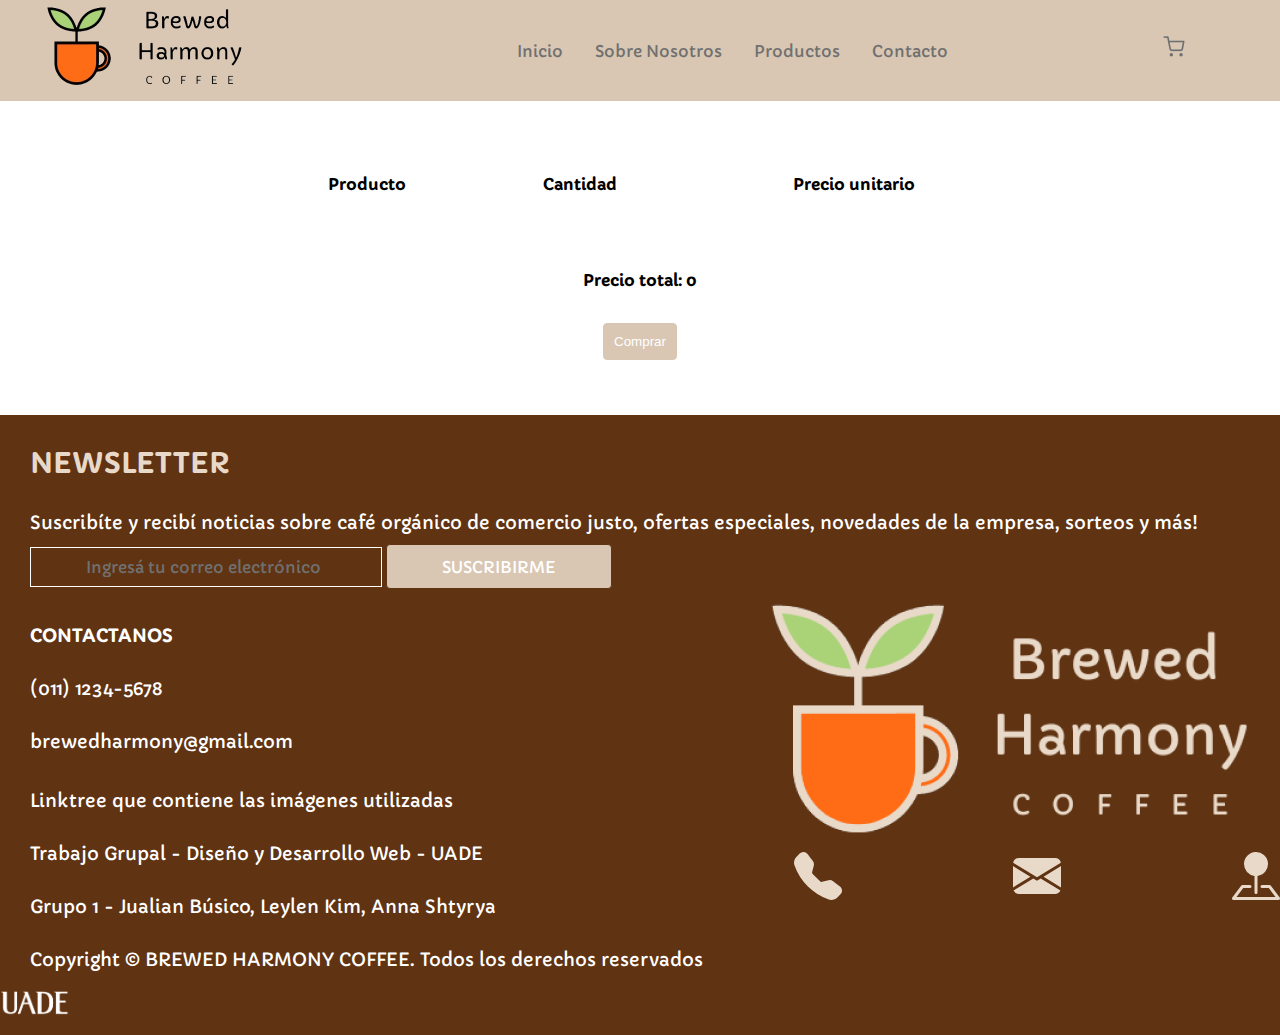
<file: html/carrito.html>
<!DOCTYPE html>
<html lang="en">

<head>
    <meta charset="UTF-8">
    <meta name="viewport" content="width=device-width, initial-scale=1.0">
    <title>Carrito - Brewed Harmony Coffee</title>
    <script src="https://cdn.jsdelivr.net/npm/@popperjs/core@2.11.8/dist/umd/popper.min.js"
        integrity="sha384-I7E8VVD/ismYTF4hNIPjVp/Zjvgyol6VFvRkX/vR+Vc4jQkC+hVqc2pM8ODewa9r"
        crossorigin="anonymous"></script>
    <script src="https://cdn.jsdelivr.net/npm/bootstrap@5.3.2/dist/js/bootstrap.min.js"
        integrity="sha384-BBtl+eGJRgqQAUMxJ7pMwbEyER4l1g+O15P+16Ep7Q9Q+zqX6gSbd85u4mG4QzX+"
        crossorigin="anonymous"></script>
    <link rel="stylesheet" href="../css/style.css">
    <link rel="preconnect" href="https://fonts.googleapis.com">
    <link rel="preconnect" href="https://fonts.gstatic.com" crossorigin>
    <link href="https://fonts.googleapis.com/css2?family=Abril+Fatface&family=Alata&family=Capriola&display=swap"
        rel="stylesheet">
    <link rel="icon" href="https://jbusico.github.io/proyectogrupo1/img/logofavicon1.jpg">
</head>

<body onload="cargarProductos()">
    <header class="header">
        <a href="../index.html"><img src="../img/logoproyecto.png" alt="Logo del proyecto" id="logoProyecto"></a>

        <ul>
            <li><a href="../index.html"> Inicio </a></li>
            <li><a href="nosotros.html"> Sobre Nosotros </a></li>
            <li><a href="productos.html"> Productos </a></li>
            <li><a href="contacto.html"> Contacto </a></li>
        </ul>

        <a href="./carrito.html"><img src="../img/carrito.png" alt="Logo carrito" id="logoCarrito"></a>
    </header>

    <main>
        <div id="productos-carrito">
            <table id="tabla-productos">
                <tr>
                    <th>Producto</th>
                    <th>Cantidad</th>
                    <th>Precio unitario</th>
                </tr>
            </table>
            <table id="tabla-precio-total">
                <tr>
                    <th>Precio total:</th>
                    <th id="precio-total">0</th>
                </tr>
            </table>
            <button id="boton-comprar" onclick="gracias()" class="botonesProductos">Comprar</button>
        </div>
    </main>

    <footer>
        <div id="newsletter"></div>
        <h2 class="titulos"> NEWSLETTER </h2>

        <p class="textos"> Suscribíte y recibí noticias sobre café orgánico de comercio justo, ofertas especiales,
            novedades de la
            empresa, sorteos y más! </p>

        <input type="text" name="mail" id="mail" required placeholder="Ingresá tu correo electrónico"> <button
            class="botonInput">SUSCRIBIRME</button>
        </div>
        <div id="contactanos">
            <div id="contactanos-textos">
                <h4 class="textos"> CONTACTANOS </h4>
                <p class="textos"> (011) 1234-5678 </p>
                <p class="textos"> brewedharmony@gmail.com </p>
                <br><br>
                <li ><a href="https://linktr.ee/imagenesutilizadas?utm_source=linktree_profile_share&ltsid=057a7096-d328-442a-91a7-65672f6c275a" target="_blank" class="textos2"> Linktree que contiene las imágenes utilizadas </a></li>
                <p class="textos"> Trabajo Grupal - Diseño y Desarrollo Web - UADE </p>
                <p class="textos"> Grupo 1 - Jualian Búsico, Leylen Kim, Anna Shtyrya </p>
                <p class="textos"> Copyright © BREWED HARMONY COFFEE. Todos los derechos reservados </p> <br>
                <img src="../img/logouade.png" style="width: 10%;" alt="logo UADE"> <br>
            </div>
            <div id="logoFooter">
                <img src="../img/logoProyecto2.png" alt="Logo del proyecto">

                <div id="botonesRedes">
                    <svg xmlns="http://www.w3.org/2000/svg" width="16" height="16" fill="currentColor"
                        class="bi bi-telephone-fill" viewBox="0 0 16 16">
                        <path fill-rule="evenodd"
                            d="M1.885.511a1.745 1.745 0 0 1 2.61.163L6.29 2.98c.329.423.445.974.315 1.494l-.547 2.19a.678.678 0 0 0 .178.643l2.457 2.457a.678.678 0 0 0 .644.178l2.189-.547a1.745 1.745 0 0 1 1.494.315l2.306 1.794c.829.645.905 1.87.163 2.611l-1.034 1.034c-.74.74-1.846 1.065-2.877.702a18.634 18.634 0 0 1-7.01-4.42 18.634 18.634 0 0 1-4.42-7.009c-.362-1.03-.037-2.137.703-2.877L1.885.511z" />
                    </svg>


                    <svg xmlns="http://www.w3.org/2000/svg" width="16" height="16" fill="currentColor"
                        class="bi bi-envelope-fill" viewBox="0 0 16 16">
                        <path
                            d="M.05 3.555A2 2 0 0 1 2 2h12a2 2 0 0 1 1.95 1.555L8 8.414.05 3.555ZM0 4.697v7.104l5.803-3.558L0 4.697ZM6.761 8.83l-6.57 4.027A2 2 0 0 0 2 14h12a2 2 0 0 0 1.808-1.144l-6.57-4.027L8 9.586l-1.239-.757Zm3.436-.586L16 11.801V4.697l-5.803 3.546Z" />
                    </svg>

                    <svg xmlns="http://www.w3.org/2000/svg" width="16" height="16" fill="currentColor"
                        class="bi bi-pin-map-fill" viewBox="0 0 16 16">
                        <path fill-rule="evenodd"
                            d="M3.1 11.2a.5.5 0 0 1 .4-.2H6a.5.5 0 0 1 0 1H3.75L1.5 15h13l-2.25-3H10a.5.5 0 0 1 0-1h2.5a.5.5 0 0 1 .4.2l3 4a.5.5 0 0 1-.4.8H.5a.5.5 0 0 1-.4-.8l3-4z" />
                        <path fill-rule="evenodd"
                            d="M4 4a4 4 0 1 1 4.5 3.969V13.5a.5.5 0 0 1-1 0V7.97A4 4 0 0 1 4 3.999z" />
                    </svg>
                </div>
            </div>
        </div>
    </footer>

    <script src="../scripts/carrito.js"></script>
</body>

</html>
</file>
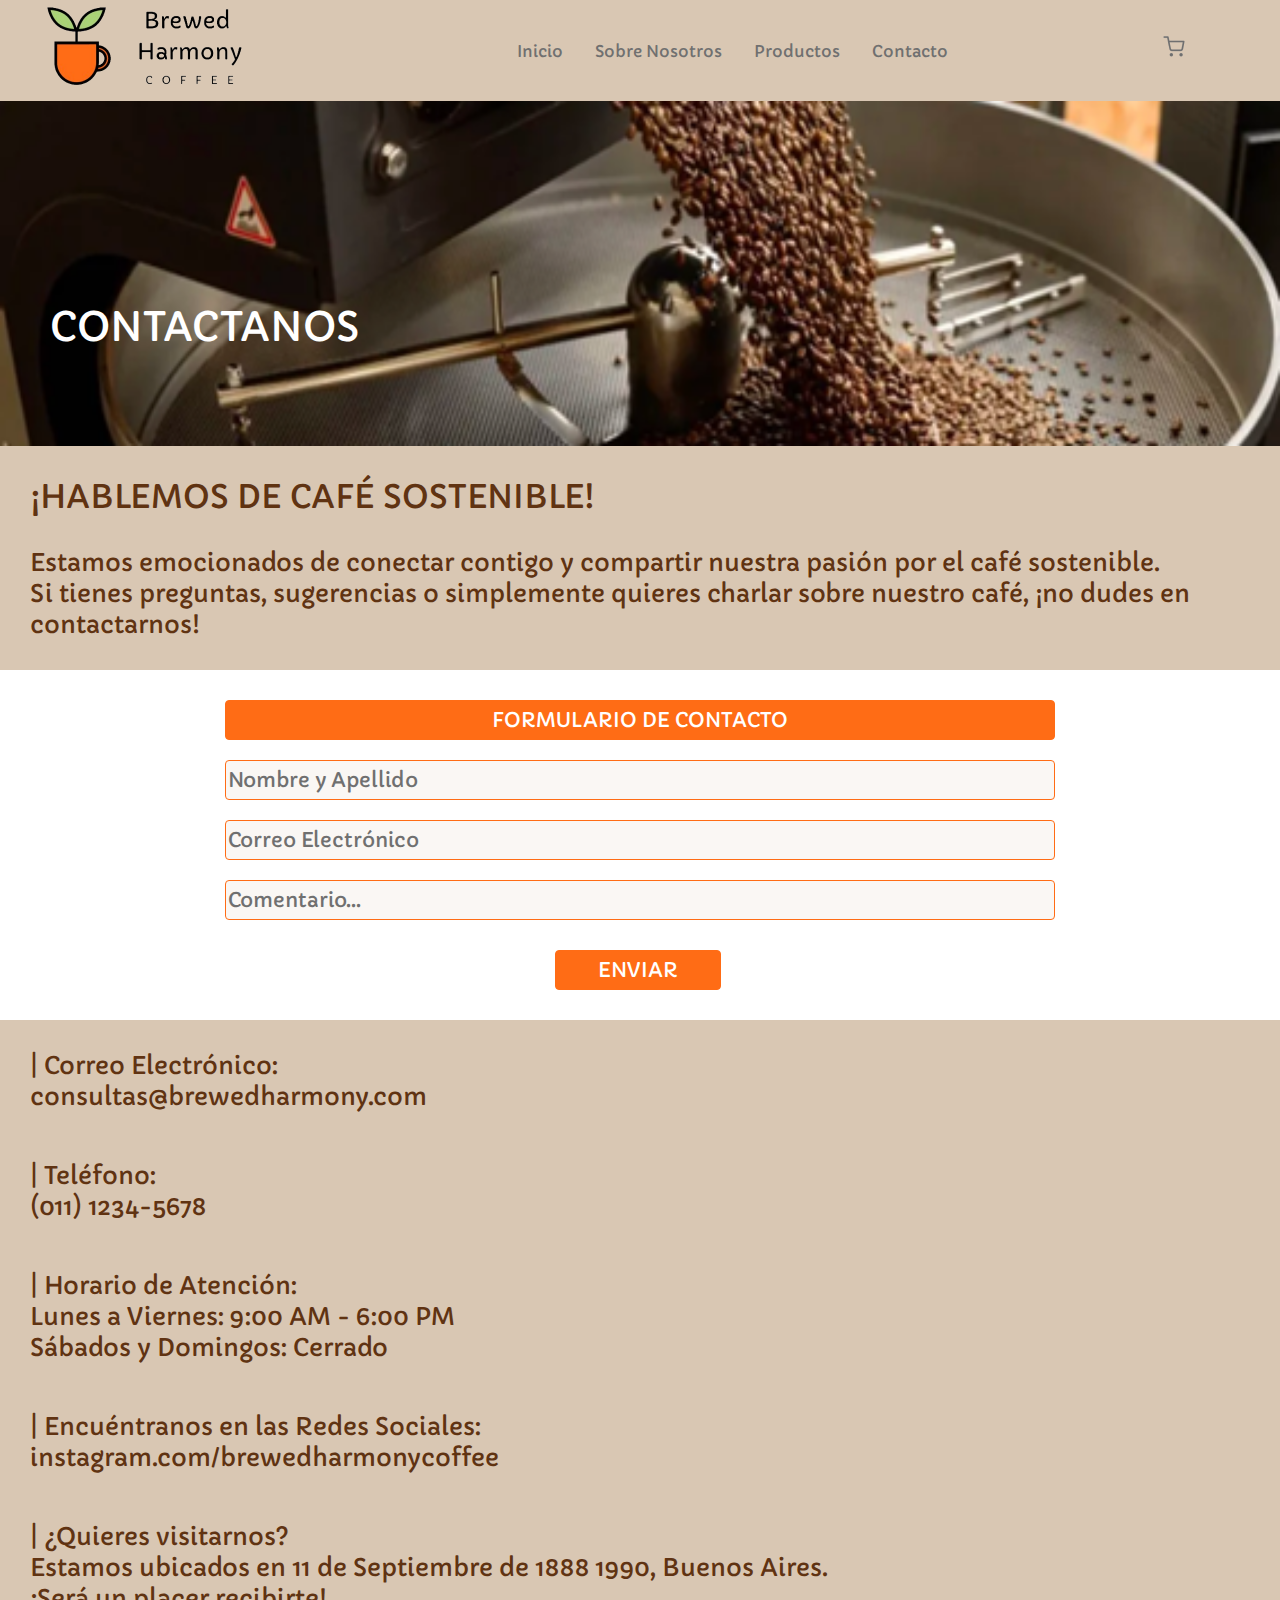
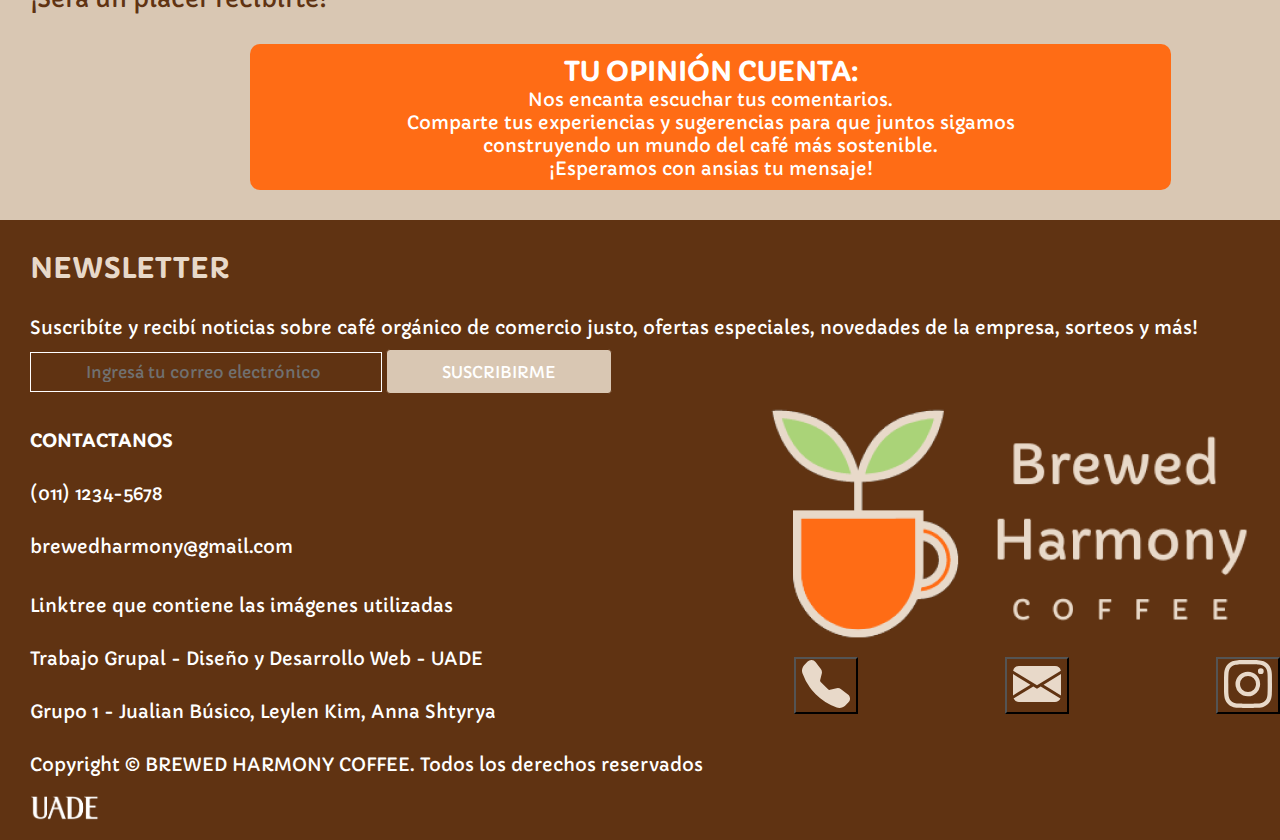
<file: html/contacto.html>
<!DOCTYPE html>
<html lang="en">

<head>
    <meta charset="UTF-8">
    <meta name="viewport" content="width=device-width, initial-scale=1.0">
    <title>Contacto - Brewed Harmony Coffee</title>
    <script src="https://cdn.jsdelivr.net/npm/@popperjs/core@2.11.8/dist/umd/popper.min.js"
        integrity="sha384-I7E8VVD/ismYTF4hNIPjVp/Zjvgyol6VFvRkX/vR+Vc4jQkC+hVqc2pM8ODewa9r"
        crossorigin="anonymous"></script>
    <script src="https://cdn.jsdelivr.net/npm/bootstrap@5.3.2/dist/js/bootstrap.min.js"
        integrity="sha384-BBtl+eGJRgqQAUMxJ7pMwbEyER4l1g+O15P+16Ep7Q9Q+zqX6gSbd85u4mG4QzX+"
        crossorigin="anonymous"></script>
    <link rel="stylesheet" href="../css/style.css">
    <link rel="preconnect" href="https://fonts.googleapis.com">
    <link rel="preconnect" href="https://fonts.gstatic.com" crossorigin>
    <link href="https://fonts.googleapis.com/css2?family=Abril+Fatface&family=Alata&family=Capriola&display=swap"
        rel="stylesheet">
    <link rel="icon" href="https://jbusico.github.io/proyectogrupo1/img/logofavicon1.jpg">
</head>

<body>
    <header class="header">
        <a href="../index.html"><img src="../img/logoproyecto.png" alt="Logo del proyecto" id="logoProyecto"></a>

        <ul>
            <li><a href="../index.html"> Inicio </a></li>
            <li><a href="nosotros.html"> Sobre Nosotros </a></li>
            <li><a href="productos.html"> Productos </a></li>
            <li><a href="contacto.html"> Contacto </a></li>
        </ul>

        <a href="./carrito.html"><img src="../img/carrito.png" alt="Logo carrito" id="logoCarrito"></a>
    </header>

    <div id="bannerContacto">
        <h2> CONTACTANOS </h2>
    </div>

    <div id="cafeSostenible">
        <h2> ¡HABLEMOS DE CAFÉ SOSTENIBLE! </h2>

        <div id="textoCafeSostenible">
            <p> Estamos emocionados de conectar contigo y compartir nuestra pasión por el café sostenible. </p>
            <p> Si tienes preguntas, sugerencias o simplemente quieres charlar sobre nuestro café, ¡no dudes en
                contactarnos! </p>
        </div>
    </div>

    <div id="formulario">
        
        <div>
            <p> FORMULARIO DE CONTACTO </p>
        </div>

        <div id="entradas">
            <form id="formContacto" target="_blank" method="post">
                <input type="text" id="nombreContacto" required placeholder="Nombre y Apellido">
                <input type="email" id="emailContacto" required placeholder="Correo Electrónico">
                <input type="text" id="mensajeContacto" required placeholder="Comentario...">
                <button type="submit" id="enviarContacto">ENVIAR</button>
            </form>
            
        </div>
    </div>

    <div id="infoContacto">
        <div class="parrafosContacto">
            <p> | Correo Electrónico: </p>
            <p> consultas@brewedharmony.com </p>
        </div>
        <br>
        <div class="parrafosContacto">
            <p> | Teléfono: </p>
            <p> (011) 1234-5678 </p>
        </div>
        <br>
        <div class="parrafosContacto">
            <p> | Horario de Atención: </p>
            <p> Lunes a Viernes: 9:00 AM - 6:00 PM </p>
            <p> Sábados y Domingos: Cerrado </p>
        </div>
        <br>
        <div class="parrafosContacto">
            <p> | Encuéntranos en las Redes Sociales: </p>
            <p> instagram.com/brewedharmonycoffee </p>
        </div>
        <br>
        <div class="parrafosContacto">
            <p> | ¿Quieres visitarnos? </p>
            <p> Estamos ubicados en 11 de Septiembre de 1888 1990, Buenos Aires. </p>
            <p> ¡Será un placer recibirte! </p>
        </div>

        <div id="tuOpinion">
            <h2> TU OPINIÓN CUENTA: </h2>
            <p> Nos encanta escuchar tus comentarios. </p>
            <p> Comparte tus experiencias y sugerencias para que juntos sigamos </p>
            <p> construyendo un mundo del café más sostenible. </p>
            <p> ¡Esperamos con ansias tu mensaje! </p>
        </div>
    </div>



    <footer>
        <div id="newsletter"></div>
        <h2 class="titulos"> NEWSLETTER </h2>

        <p class="textos"> Suscribíte y recibí noticias sobre café orgánico de comercio justo, ofertas especiales,
            novedades de la
            empresa, sorteos y más! </p>

        <input type="text" name="mail" id="mail" required placeholder="Ingresá tu correo electrónico"> <button
            class="botonInput">SUSCRIBIRME</button>
        </div>
        <div id="contactanos">
            <div id="contactanos-textos">
                <h4 class="textos"> CONTACTANOS </h4>
                <p class="textos"> (011) 1234-5678 </p>
                <p class="textos"> brewedharmony@gmail.com </p>
                <br><br>
                <li ><a href="https://linktr.ee/imagenesutilizadas?utm_source=linktree_profile_share&ltsid=057a7096-d328-442a-91a7-65672f6c275a" target="_blank" class="textos2"> Linktree que contiene las imágenes utilizadas </a></li>
                <p class="textos"> Trabajo Grupal - Diseño y Desarrollo Web - UADE </p>
                <p class="textos"> Grupo 1 - Jualian Búsico, Leylen Kim, Anna Shtyrya </p>
                <p class="textos"> Copyright © BREWED HARMONY COFFEE. Todos los derechos reservados </p> <br>
                <img src="../img/logouade.png" style="width: 10%;" alt="logo UADE" id="logoUade"> <br>
            </div>
            
            <div id="logoFooter">
                <img src="../img/logoProyecto2.png" alt="Logo del proyecto">

                <div id="botonesRedes">
                    <button><a href="#"><svg xmlns="http://www.w3.org/2000/svg" width="16" height="16" fill="currentColor"
                        class="bi bi-telephone-fill" viewBox="0 0 16 16">
                        <path fill-rule="evenodd"
                            d="M1.885.511a1.745 1.745 0 0 1 2.61.163L6.29 2.98c.329.423.445.974.315 1.494l-.547 2.19a.678.678 0 0 0 .178.643l2.457 2.457a.678.678 0 0 0 .644.178l2.189-.547a1.745 1.745 0 0 1 1.494.315l2.306 1.794c.829.645.905 1.87.163 2.611l-1.034 1.034c-.74.74-1.846 1.065-2.877.702a18.634 18.634 0 0 1-7.01-4.42 18.634 18.634 0 0 1-4.42-7.009c-.362-1.03-.037-2.137.703-2.877L1.885.511z" />
                    </svg></a></button>


                    <button><a href="#" target="_blank"><svg xmlns="http://www.w3.org/2000/svg" width="16" height="16" fill="currentColor"
                        class="bi bi-envelope-fill" viewBox="0 0 16 16">
                        <path
                            d="M.05 3.555A2 2 0 0 1 2 2h12a2 2 0 0 1 1.95 1.555L8 8.414.05 3.555ZM0 4.697v7.104l5.803-3.558L0 4.697ZM6.761 8.83l-6.57 4.027A2 2 0 0 0 2 14h12a2 2 0 0 0 1.808-1.144l-6.57-4.027L8 9.586l-1.239-.757Zm3.436-.586L16 11.801V4.697l-5.803 3.546Z" />
                    </svg></a></button>

                    <button><a href="https://www.instagram.com/brewedharmonycoffee/" target="_blank"><svg xmlns="http://www.w3.org/2000/svg" width="16" height="16" fill="currentColor" class="bi bi-instagram" viewBox="0 0 16 16">
                        <path d="M8 0C5.829 0 5.556.01 4.703.048 3.85.088 3.269.222 2.76.42a3.917 3.917 0 0 0-1.417.923A3.927 3.927 0 0 0 .42 2.76C.222 3.268.087 3.85.048 4.7.01 5.555 0 5.827 0 8.001c0 2.172.01 2.444.048 3.297.04.852.174 1.433.372 1.942.205.526.478.972.923 1.417.444.445.89.719 1.416.923.51.198 1.09.333 1.942.372C5.555 15.99 5.827 16 8 16s2.444-.01 3.298-.048c.851-.04 1.434-.174 1.943-.372a3.916 3.916 0 0 0 1.416-.923c.445-.445.718-.891.923-1.417.197-.509.332-1.09.372-1.942C15.99 10.445 16 10.173 16 8s-.01-2.445-.048-3.299c-.04-.851-.175-1.433-.372-1.941a3.926 3.926 0 0 0-.923-1.417A3.911 3.911 0 0 0 13.24.42c-.51-.198-1.092-.333-1.943-.372C10.443.01 10.172 0 7.998 0h.003zm-.717 1.442h.718c2.136 0 2.389.007 3.232.046.78.035 1.204.166 1.486.275.373.145.64.319.92.599.28.28.453.546.598.92.11.281.24.705.275 1.485.039.843.047 1.096.047 3.231s-.008 2.389-.047 3.232c-.035.78-.166 1.203-.275 1.485a2.47 2.47 0 0 1-.599.919c-.28.28-.546.453-.92.598-.28.11-.704.24-1.485.276-.843.038-1.096.047-3.232.047s-2.39-.009-3.233-.047c-.78-.036-1.203-.166-1.485-.276a2.478 2.478 0 0 1-.92-.598 2.48 2.48 0 0 1-.6-.92c-.109-.281-.24-.705-.275-1.485-.038-.843-.046-1.096-.046-3.233 0-2.136.008-2.388.046-3.231.036-.78.166-1.204.276-1.486.145-.373.319-.64.599-.92.28-.28.546-.453.92-.598.282-.11.705-.24 1.485-.276.738-.034 1.024-.044 2.515-.045v.002zm4.988 1.328a.96.96 0 1 0 0 1.92.96.96 0 0 0 0-1.92zm-4.27 1.122a4.109 4.109 0 1 0 0 8.217 4.109 4.109 0 0 0 0-8.217zm0 1.441a2.667 2.667 0 1 1 0 5.334 2.667 2.667 0 0 1 0-5.334z"/>
                      </svg></a></button>
                </div>
            </div>
        </div>
    </footer>

    <script src="../scripts/formContacto.js"></script>
</body>

</html>
</file>
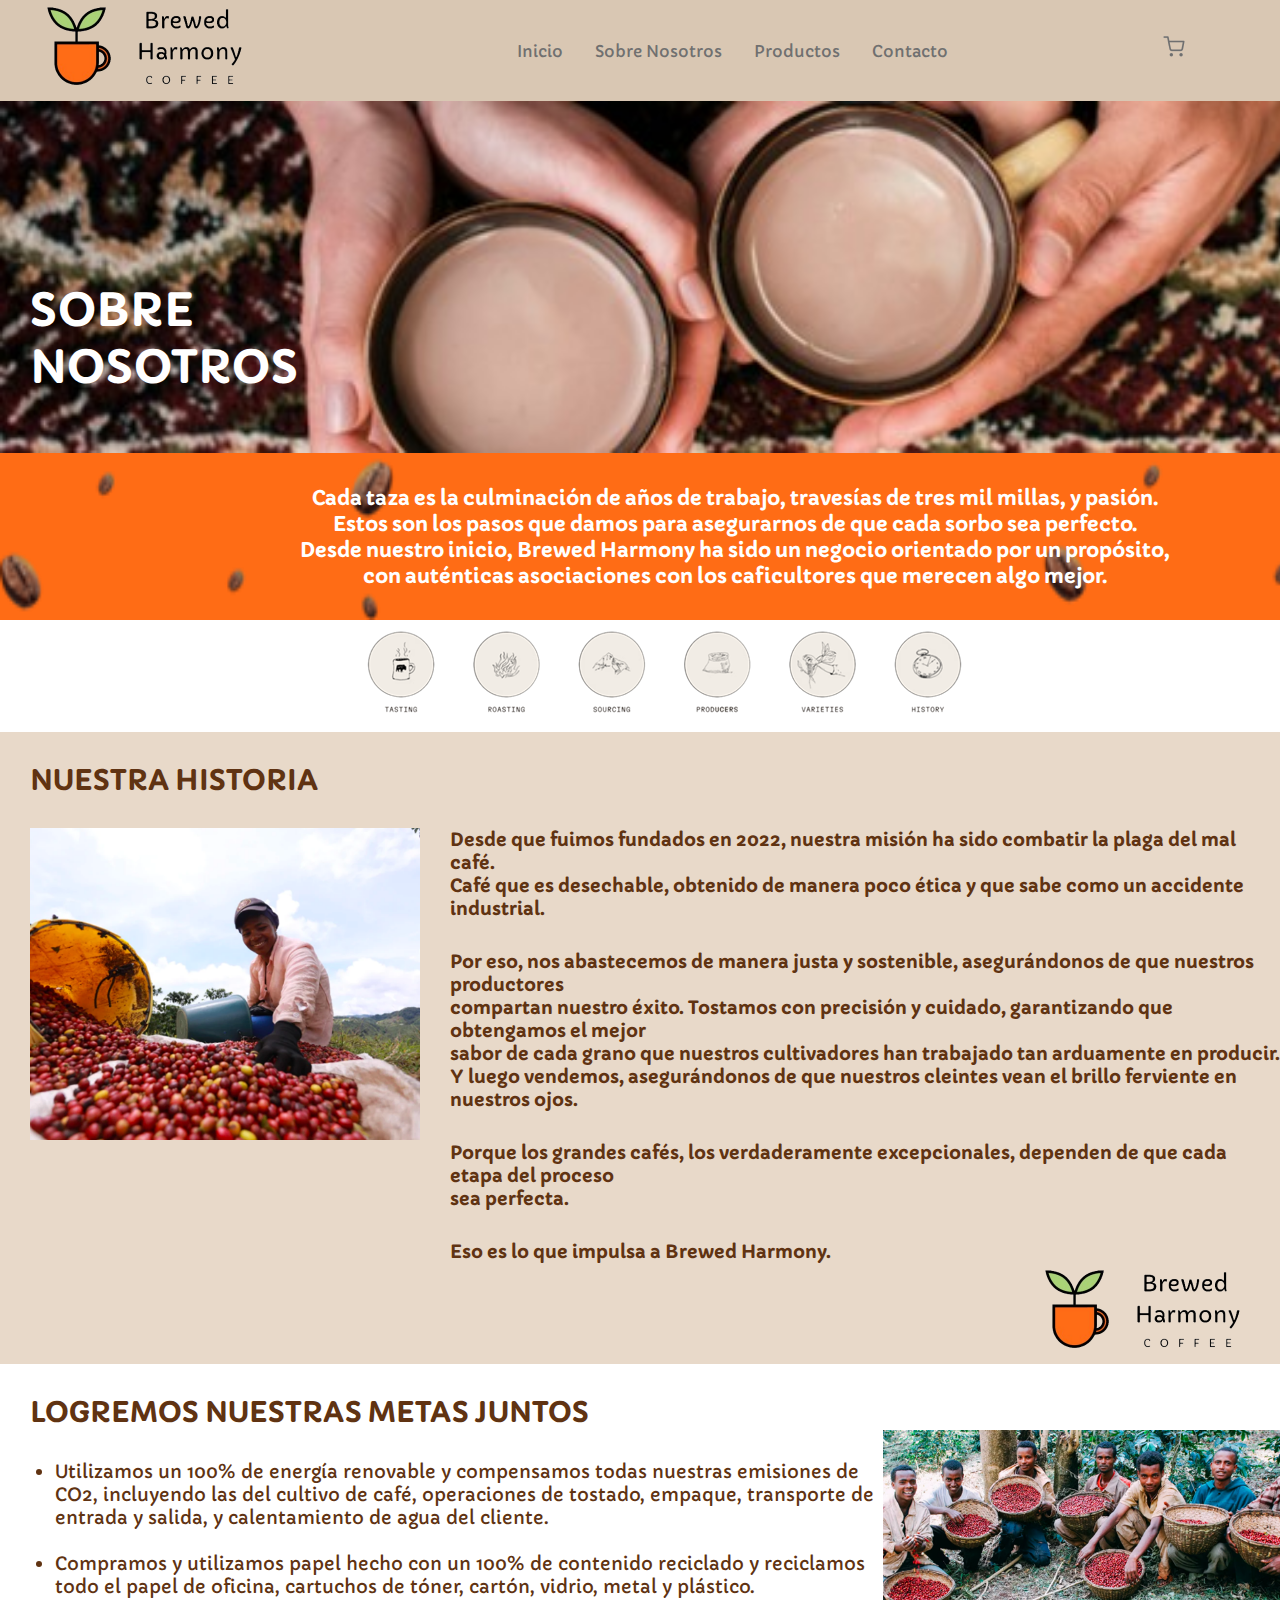
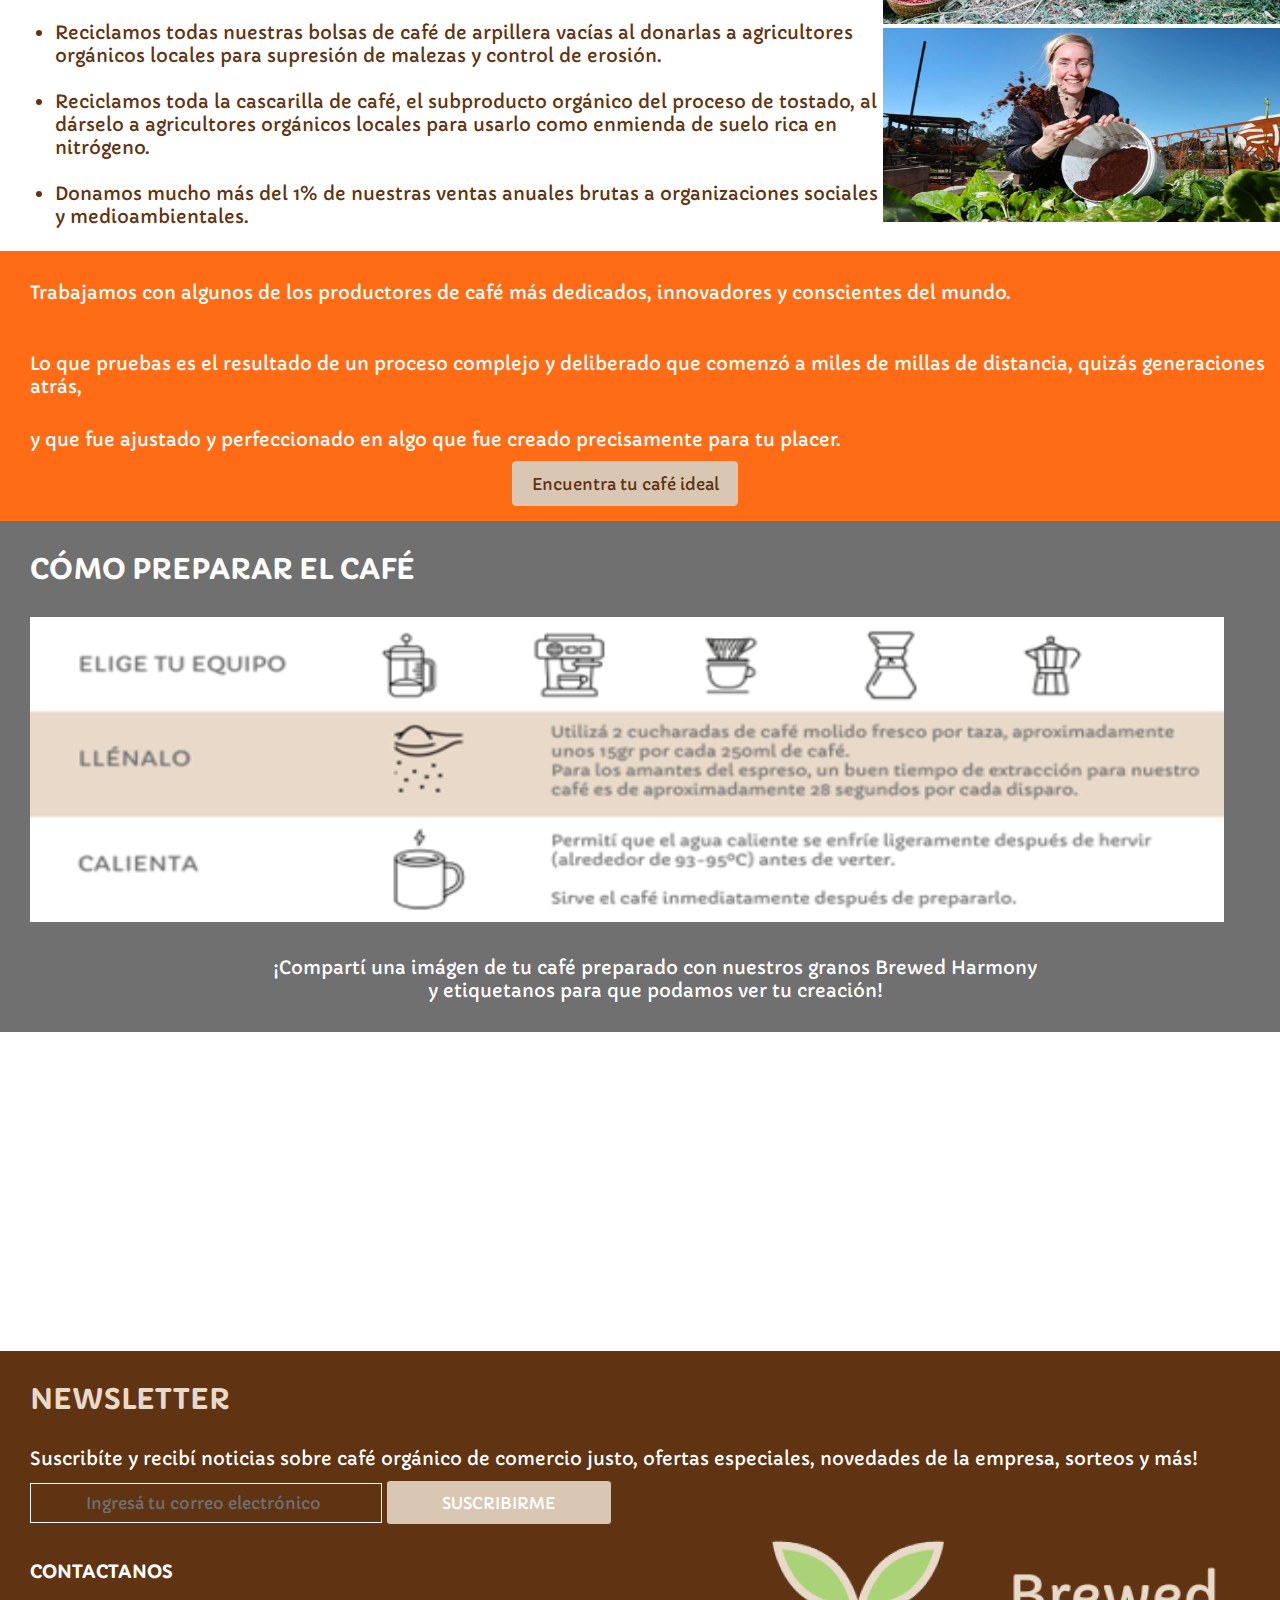
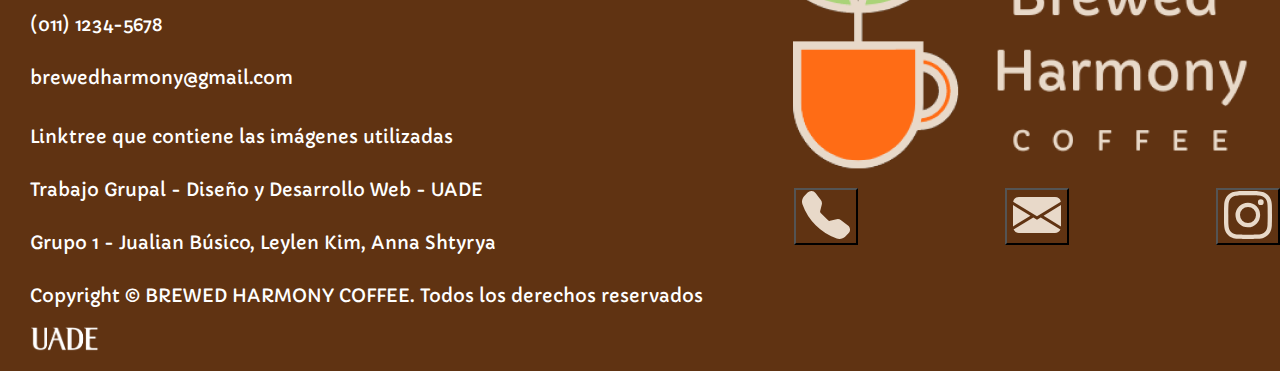
<file: html/nosotros.html>
<!DOCTYPE html>
<html lang="en">

<head>
    <meta charset="UTF-8">
    <meta name="viewport" content="width=device-width, initial-scale=1.0">
    <title>Nosotros - Brewed Harmony Coffee</title>
    <script src="https://cdn.jsdelivr.net/npm/@popperjs/core@2.11.8/dist/umd/popper.min.js"
        integrity="sha384-I7E8VVD/ismYTF4hNIPjVp/Zjvgyol6VFvRkX/vR+Vc4jQkC+hVqc2pM8ODewa9r"
        crossorigin="anonymous"></script>
    <script src="https://cdn.jsdelivr.net/npm/bootstrap@5.3.2/dist/js/bootstrap.min.js"
        integrity="sha384-BBtl+eGJRgqQAUMxJ7pMwbEyER4l1g+O15P+16Ep7Q9Q+zqX6gSbd85u4mG4QzX+"
        crossorigin="anonymous"></script>
    <link rel="stylesheet" href="../css/style.css">
    <link rel="preconnect" href="https://fonts.googleapis.com">
    <link rel="preconnect" href="https://fonts.gstatic.com" crossorigin>
    <link href="https://fonts.googleapis.com/css2?family=Abril+Fatface&family=Alata&family=Capriola&display=swap"
        rel="stylesheet">
    <link rel="icon" href="https://jbusico.github.io/proyectogrupo1/img/logofavicon1.jpg">
</head>

<body>
    <header class="header">
        <a href="../index.html"><img src="../img/logoproyecto.png" alt="Logo del proyecto" id="logoProyecto"></a>

        <ul>
            <li><a href="../index.html"> Inicio </a></li>
            <li><a href="nosotros.html"> Sobre Nosotros </a></li>
            <li><a href="productos.html"> Productos </a></li>
            <li><a href="contacto.html"> Contacto </a></li>
        </ul>

        <a href="./carrito.html"><img src="../img/carrito.png" alt="Logo carrito" id="logoCarrito"></a>
    </header>

    <div id="bannerNosotros">
        <div id="textoNosotros">
            <h2> SOBRE </h2>
            <h2> NOSOTROS </h2>
        </div>
    </div>

    <div id="bannerGranos">
        <div id="textoGranos">
            <h4> Cada taza es la culminación de años de trabajo, travesías de tres mil millas, y pasión. </h4>
            <h4> Estos son los pasos que damos para asegurarnos de que cada sorbo sea perfecto. </h4>
            <h4> Desde nuestro inicio, Brewed Harmony ha sido un negocio orientado por un propósito, </h4>
            <h4> con auténticas asociaciones con los caficultores que merecen algo mejor. </h4>
        </div>
    </div>

    <img src="../img/banner2.png" alt="Segundo banner" id="segundoBanner">

    <div id="nuestraHistoria">
        <h2 id="tituloHistoria"> NUESTRA HISTORIA </h2>

        <div id="contenedorHistoria">
            <div id="imagenHistoria">
                <img src="../img/historia.png" alt="Nuestra Historia">
            </div>

            <div id="contenedorTextoHistoria">
                <h4> Desde que fuimos fundados en 2022, nuestra misión ha sido combatir la plaga del mal café. <br> Café que es desechable, obtenido de manera poco ética y que sabe como un accidente industrial.</h4>
                
                <h4> Por eso, nos abastecemos de manera justa y sostenible, asegurándonos de que nuestros productores <br> compartan nuestro éxito. Tostamos con precisión y cuidado, garantizando que obtengamos el mejor <br> sabor de cada grano que nuestros cultivadores han trabajado tan arduamente en producir. <br> Y luego vendemos, asegurándonos de que nuestros cleintes vean el brillo ferviente en nuestros ojos.</h4>
                
                <h4> Porque los grandes cafés, los verdaderamente excepcionales, dependen de que cada etapa del proceso <br> sea perfecta.</h4>
                
                <h4> Eso es lo que impulsa a Brewed Harmony. </h4>
            </div>
        </div>

        <img src="../img/logoproyecto.png" alt="" id="logoHistoria">
    </div>

    <h2 id="tituloMetas"> LOGREMOS NUESTRAS METAS JUNTOS </h2>

    <div id="boxMetas">
        <ul id="listaMetas">
            <li> Utilizamos un 100% de energía renovable y compensamos todas nuestras emisiones de CO2, incluyendo las
                del
                cultivo de café, operaciones de tostado, empaque, transporte de entrada y salida, y calentamiento de
                agua
                del cliente.</li><br>
            <li> Compramos y utilizamos papel hecho con un 100% de contenido reciclado y reciclamos todo el papel de
                oficina, cartuchos de tóner, cartón, vidrio, metal y plástico. </li><br>
            <li> Reciclamos todas nuestras bolsas de café de arpillera vacías al donarlas a agricultores orgánicos
                locales
                para supresión de malezas y control de erosión. </li><br>
            <li> Reciclamos toda la cascarilla de café, el subproducto orgánico del proceso de tostado, al dárselo a
                agricultores orgánicos locales para usarlo como enmienda de suelo rica en nitrógeno. </li><br>
            <li> Donamos mucho más del 1% de nuestras ventas anuales brutas a organizaciones sociales y
                medioambientales.
            </li><br>
        </ul>

        <div>
            <img src="../img/meta1.png" alt="Meta 1" id="meta1">
            <img src="../img/meta2.png" alt="Meta 2" id="meta2">
        </div>
    </div>

    <div id="cafeIdeal">
        <h4> Trabajamos con algunos de los productores de café más dedicados, innovadores y conscientes del mundo. </h4>
        <br>
        <h4> Lo que pruebas es el resultado de un proceso complejo y deliberado que comenzó a miles de millas de
            distancia, quizás generaciones atrás, </h4>
        <h4> y que fue ajustado y perfeccionado en algo que fue creado precisamente para tu placer. </h4>
        <button class="botonImagen2"> <a href="https://jbusico.github.io/proyectogrupo1/html/productos.html"> Encuentra tu café ideal </a> </button>
    </div>

    <div id="prepararCafe">
        <h2> CÓMO PREPARAR EL CAFÉ </h2>
        <img src="../img/prepararCafe.png" alt="Como preparar el café">
        <h4> ¡Compartí una imágen de tu café preparado con nuestros granos Brewed Harmony </h4>
        <h4> y etiquetanos para que podamos ver tu creación! </h4>
    </div>

    <iframe width="560" height="315" src="https://www.youtube.com/embed/THvNIHSZP_I?si=MopI9Uocqd8H44WJ" title="YouTube video player" frameborder="0" allow="accelerometer; autoplay; clipboard-write; encrypted-media; gyroscope; picture-in-picture; web-share" allowfullscreen></iframe>

    <button id="botonVideo"><a href="https://youtu.be/THvNIHSZP_I?si=_z0pm5YvSMRaQDUk" target="_blank">Ver Video</a></button>

    <footer>
        <div id="newsletter"></div>
        <h2 class="titulos"> NEWSLETTER </h2>

        <p class="textos"> Suscribíte y recibí noticias sobre café orgánico de comercio justo, ofertas especiales,
            novedades de la
            empresa, sorteos y más! </p>

        <input type="text" name="mail" id="mail" required placeholder="Ingresá tu correo electrónico"> <button
            class="botonInput">SUSCRIBIRME</button>
        </div>
        <div id="contactanos">
            <div id="contactanos-textos">
                <h4 class="textos"> CONTACTANOS </h4>
                <p class="textos"> (011) 1234-5678 </p>
                <p class="textos"> brewedharmony@gmail.com </p>
                <br><br>
                <li ><a href="https://linktr.ee/imagenesutilizadas?utm_source=linktree_profile_share&ltsid=057a7096-d328-442a-91a7-65672f6c275a" target="_blank" class="textos2"> Linktree que contiene las imágenes utilizadas </a></li>
                <p class="textos"> Trabajo Grupal - Diseño y Desarrollo Web - UADE </p>
                <p class="textos"> Grupo 1 - Jualian Búsico, Leylen Kim, Anna Shtyrya </p>
                <p class="textos"> Copyright © BREWED HARMONY COFFEE. Todos los derechos reservados </p> <br>
                <img src="../img/logouade.png" style="width: 10%;" alt="logo UADE" id="logoUade"> <br>
            </div>
            <div id="logoFooter">
                <img src="../img/logoProyecto2.png" alt="Logo del proyecto">

                <div id="botonesRedes">
                    <button><a href="#"><svg xmlns="http://www.w3.org/2000/svg" width="16" height="16" fill="currentColor"
                        class="bi bi-telephone-fill" viewBox="0 0 16 16">
                        <path fill-rule="evenodd"
                            d="M1.885.511a1.745 1.745 0 0 1 2.61.163L6.29 2.98c.329.423.445.974.315 1.494l-.547 2.19a.678.678 0 0 0 .178.643l2.457 2.457a.678.678 0 0 0 .644.178l2.189-.547a1.745 1.745 0 0 1 1.494.315l2.306 1.794c.829.645.905 1.87.163 2.611l-1.034 1.034c-.74.74-1.846 1.065-2.877.702a18.634 18.634 0 0 1-7.01-4.42 18.634 18.634 0 0 1-4.42-7.009c-.362-1.03-.037-2.137.703-2.877L1.885.511z" />
                    </svg></a></button>


                    <button><a href="#" target="_blank"><svg xmlns="http://www.w3.org/2000/svg" width="16" height="16" fill="currentColor"
                        class="bi bi-envelope-fill" viewBox="0 0 16 16">
                        <path
                            d="M.05 3.555A2 2 0 0 1 2 2h12a2 2 0 0 1 1.95 1.555L8 8.414.05 3.555ZM0 4.697v7.104l5.803-3.558L0 4.697ZM6.761 8.83l-6.57 4.027A2 2 0 0 0 2 14h12a2 2 0 0 0 1.808-1.144l-6.57-4.027L8 9.586l-1.239-.757Zm3.436-.586L16 11.801V4.697l-5.803 3.546Z" />
                    </svg></a></button>

                    <button><a href="https://www.instagram.com/brewedharmonycoffee/" target="_blank"><svg xmlns="http://www.w3.org/2000/svg" width="16" height="16" fill="currentColor" class="bi bi-instagram" viewBox="0 0 16 16">
                        <path d="M8 0C5.829 0 5.556.01 4.703.048 3.85.088 3.269.222 2.76.42a3.917 3.917 0 0 0-1.417.923A3.927 3.927 0 0 0 .42 2.76C.222 3.268.087 3.85.048 4.7.01 5.555 0 5.827 0 8.001c0 2.172.01 2.444.048 3.297.04.852.174 1.433.372 1.942.205.526.478.972.923 1.417.444.445.89.719 1.416.923.51.198 1.09.333 1.942.372C5.555 15.99 5.827 16 8 16s2.444-.01 3.298-.048c.851-.04 1.434-.174 1.943-.372a3.916 3.916 0 0 0 1.416-.923c.445-.445.718-.891.923-1.417.197-.509.332-1.09.372-1.942C15.99 10.445 16 10.173 16 8s-.01-2.445-.048-3.299c-.04-.851-.175-1.433-.372-1.941a3.926 3.926 0 0 0-.923-1.417A3.911 3.911 0 0 0 13.24.42c-.51-.198-1.092-.333-1.943-.372C10.443.01 10.172 0 7.998 0h.003zm-.717 1.442h.718c2.136 0 2.389.007 3.232.046.78.035 1.204.166 1.486.275.373.145.64.319.92.599.28.28.453.546.598.92.11.281.24.705.275 1.485.039.843.047 1.096.047 3.231s-.008 2.389-.047 3.232c-.035.78-.166 1.203-.275 1.485a2.47 2.47 0 0 1-.599.919c-.28.28-.546.453-.92.598-.28.11-.704.24-1.485.276-.843.038-1.096.047-3.232.047s-2.39-.009-3.233-.047c-.78-.036-1.203-.166-1.485-.276a2.478 2.478 0 0 1-.92-.598 2.48 2.48 0 0 1-.6-.92c-.109-.281-.24-.705-.275-1.485-.038-.843-.046-1.096-.046-3.233 0-2.136.008-2.388.046-3.231.036-.78.166-1.204.276-1.486.145-.373.319-.64.599-.92.28-.28.546-.453.92-.598.282-.11.705-.24 1.485-.276.738-.034 1.024-.044 2.515-.045v.002zm4.988 1.328a.96.96 0 1 0 0 1.92.96.96 0 0 0 0-1.92zm-4.27 1.122a4.109 4.109 0 1 0 0 8.217 4.109 4.109 0 0 0 0-8.217zm0 1.441a2.667 2.667 0 1 1 0 5.334 2.667 2.667 0 0 1 0-5.334z"/>
                      </svg></a></button>
                </div>
            </div>
        </div>
    </footer>
</body>

</html>
</file>
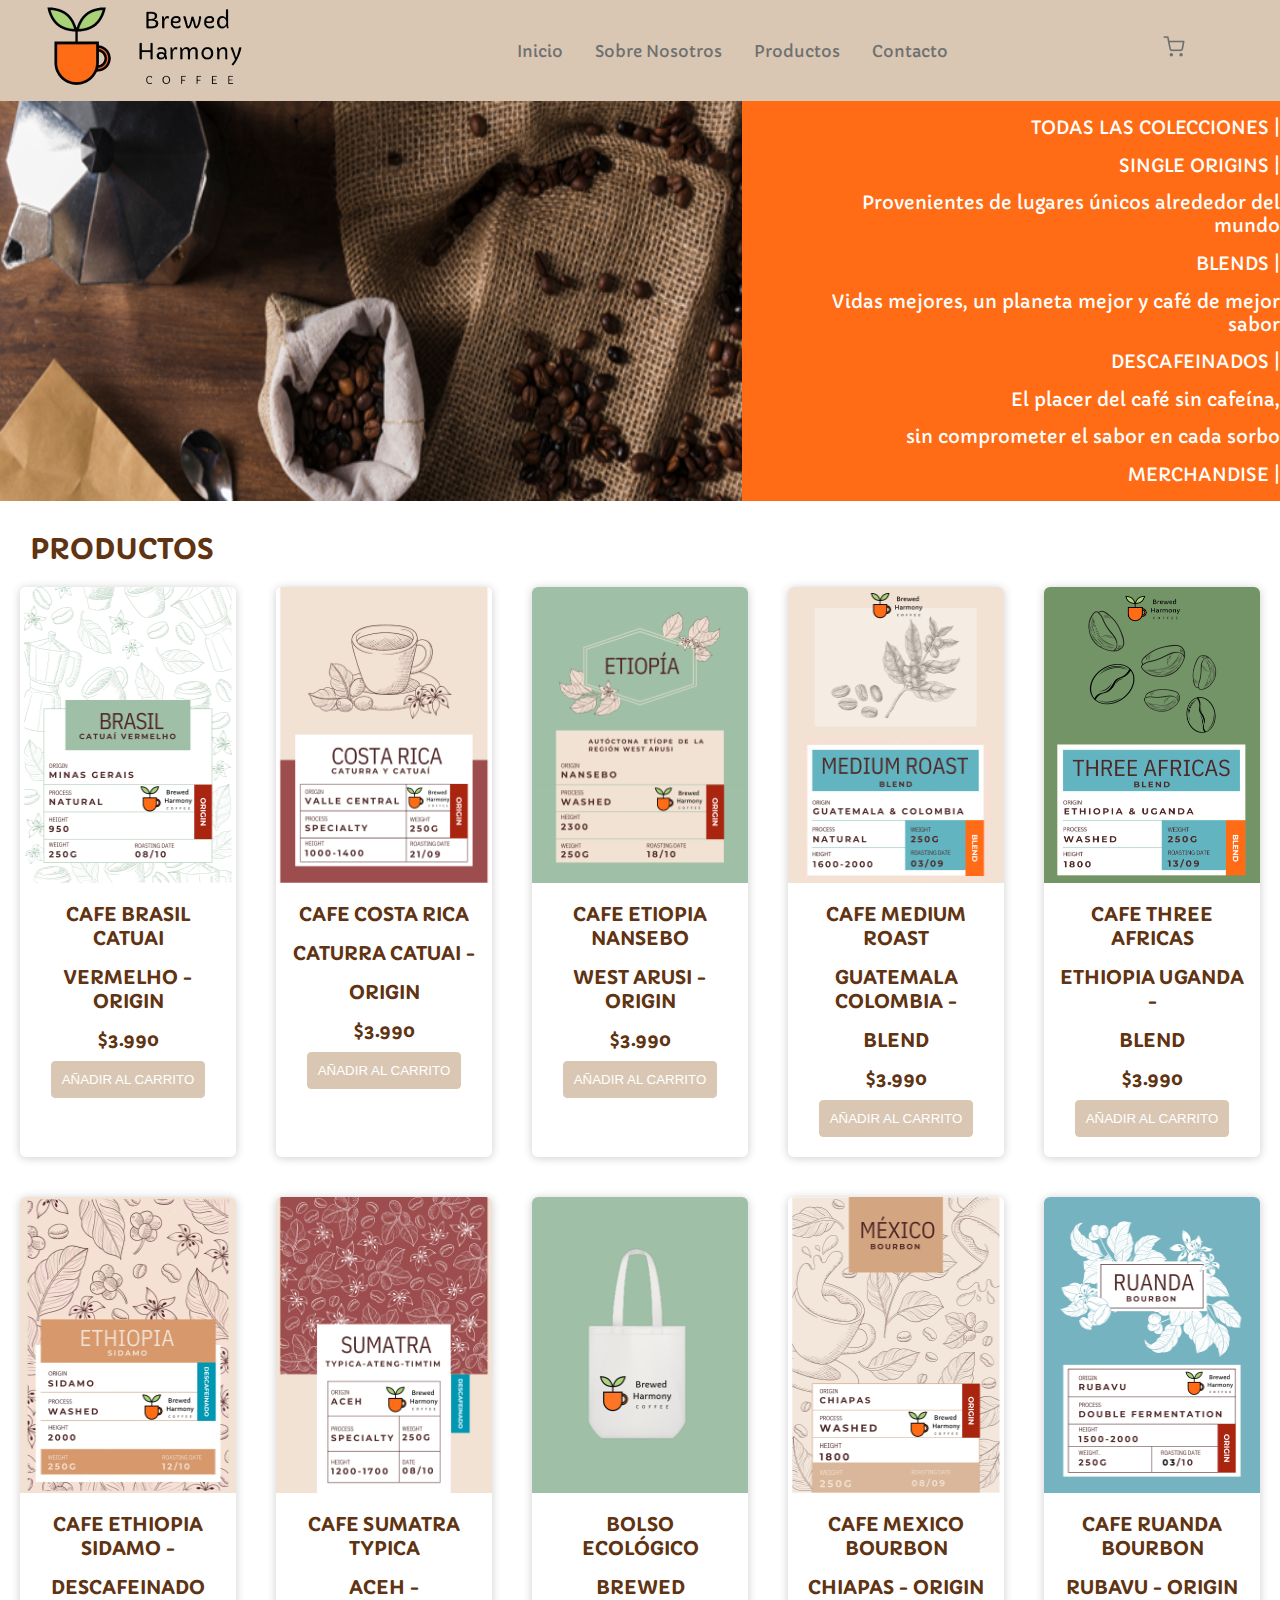
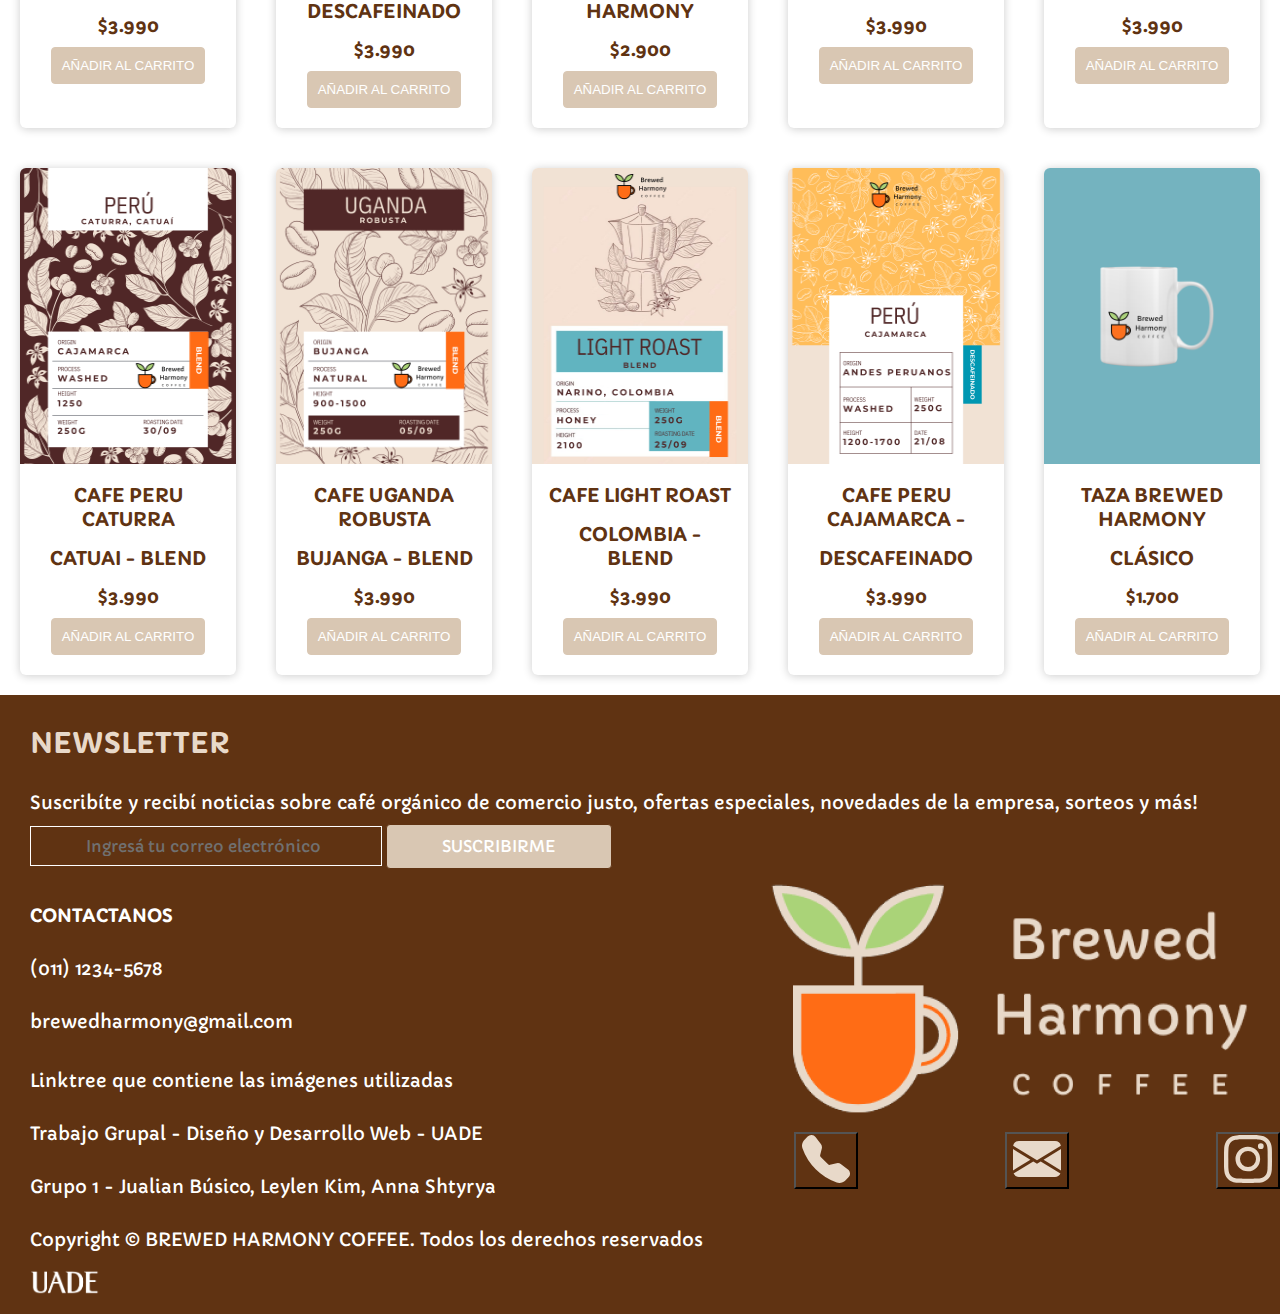
<file: html/productos.html>
<!DOCTYPE html>
<html lang="en">

<head>
    <meta charset="UTF-8">
    <meta name="viewport" content="width=device-width, initial-scale=1.0">
    <title>Productos - Brewed Harmony Coffee </title>
    <script src="https://cdn.jsdelivr.net/npm/@popperjs/core@2.11.8/dist/umd/popper.min.js"
        integrity="sha384-I7E8VVD/ismYTF4hNIPjVp/Zjvgyol6VFvRkX/vR+Vc4jQkC+hVqc2pM8ODewa9r"
        crossorigin="anonymous"></script>
    <script src="https://cdn.jsdelivr.net/npm/bootstrap@5.3.2/dist/js/bootstrap.min.js"
        integrity="sha384-BBtl+eGJRgqQAUMxJ7pMwbEyER4l1g+O15P+16Ep7Q9Q+zqX6gSbd85u4mG4QzX+"
        crossorigin="anonymous"></script>
    <link rel="stylesheet" href="../css/style.css">
    <link rel="preconnect" href="https://fonts.googleapis.com">
    <link rel="preconnect" href="https://fonts.gstatic.com" crossorigin>
    <link href="https://fonts.googleapis.com/css2?family=Abril+Fatface&family=Alata&family=Capriola&display=swap"
        rel="stylesheet">
    <link rel="icon" href="https://jbusico.github.io/proyectogrupo1/img/logofavicon1.jpg">
</head>

<body>
    <header class="header">
        <a href="../index.html"><img src="../img/logoproyecto.png" alt="Logo del proyecto" id="logoProyecto"></a>

        <ul>
            <li><a href="../index.html"> Inicio </a></li>
            <li><a href="nosotros.html"> Sobre Nosotros </a></li>
            <li><a href="productos.html"> Productos </a></li>
            <li><a href="contacto.html"> Contacto </a></li>
        </ul>

        <a href="./carrito.html"><img src="../img/carrito.png" alt="Logo carrito" id="logoCarrito"></a>
    </header>

    <div id="colecciones">
        <img src="../img/colecciones.png" alt="Todas las colecciones">
        <div id="textoColecciones">
            <p> TODAS LAS COLECCIONES | </p>
            <p> SINGLE ORIGINS | </p>
            <p> Provenientes de lugares únicos alrededor del mundo </p>
            <p> BLENDS | </p>
            <p> Vidas mejores, un planeta mejor y café de mejor sabor </p>
            <p> DESCAFEINADOS | </p>
            <p> El placer del café sin cafeína, </p>
            <p> sin comprometer el sabor en cada sorbo </p>
            <p> MERCHANDISE | </p>
        </div>
    </div>

    <h2 id="tituloProductos"> PRODUCTOS </h2>

    <div class="favoritos">

        <div class="tarjetas">
            <div class="card">
                <figure>
                    <img src="../img/brasil.png">
                </figure>
                <div class="contenido-card" id="card-brasil-catuai">
                    <h3> CAFE BRASIL CATUAI </h3>
                    <h3> VERMELHO - ORIGIN </h3>
                    <h4 class="precio"> $3.990 </h4>
                    <button onclick="cargarItem('card-brasil-catuai')" class="botonesProductos"> AÑADIR AL CARRITO </button>
                </div>
            </div>

            <div class="card">
                <figure>
                    <img src="../img/costaRica.png">
                </figure>
                <div class="contenido-card" id="card-costa-rica">
                    <h3> CAFE COSTA RICA </h3>
                    <h3> CATURRA CATUAI - </h3>
                    <h3> ORIGIN </h3>
                    <h4 class="precio"> $3.990 </h4>
                    <button onclick="cargarItem('card-costa-rica')" class="botonesProductos"> AÑADIR AL CARRITO </button>
                </div>
            </div>

            <div class="card">
                <figure>
                    <img src="../img/etiopia1.png">
                </figure>
                <div class="contenido-card" id="card-etiopia-nansebo">
                    <h3> CAFE ETIOPIA NANSEBO </h3>
                    <h3> WEST ARUSI - ORIGIN </h3>
                    <h4 class="precio"> $3.990 </h4>
                    <button onclick="cargarItem('card-etiopia-nansebo')" class="botonesProductos"> AÑADIR AL CARRITO </button> 
                </div>
            </div>

            <div class="card">
                <figure>
                    <img src="../img/mediumRoast.png">
                </figure>
                <div class="contenido-card" id="card-guatemala-colombia">
                    <h3> CAFE MEDIUM ROAST </h3>
                    <h3> GUATEMALA COLOMBIA - </h3>
                    <h3> BLEND </h3>
                    <h4 class="precio"> $3.990 </h4>
                    <button onclick="cargarItem('card-guatemala-colombia')" class="botonesProductos"> AÑADIR AL CARRITO </button>
                </div>
            </div>

            <div class="card">
                <figure>
                    <img src="../img/threeAfricas.png">
                </figure>
                <div class="contenido-card" id="card-three-africas">
                    <h3> CAFE THREE AFRICAS </h3>
                    <h3> ETHIOPIA UGANDA - </h3>
                    <h3> BLEND </h3>
                    <h4 class="precio"> $3.990 </h4>
                    <button onclick="cargarItem('card-three-africas')" class="botonesProductos"> AÑADIR AL CARRITO </button>
                </div>
            </div>
        </div>

        <div class="favoritos">

            <div class="tarjetas">
                <div class="card">
                    <figure>
                        <img src="../img/etiopia2.png">
                    </figure>
                    <div class="contenido-card" id="card-ethiopia-sidamo">
                        <h3> CAFE ETHIOPIA SIDAMO - </h3>
                        <h3> DESCAFEINADO </h3>
                        <h4 class="precio"> $3.990 </h4>
                        <button onclick="cargarItem('card-ethiopia-sidamo')" class="botonesProductos"> AÑADIR AL CARRITO </button>
                    </div>
                </div>
    
                <div class="card">
                    <figure>
                        <img src="../img/sumatra.png">
                    </figure>
                    <div class="contenido-card" id="card-sumatra-typica">
                        <h3> CAFE SUMATRA TYPICA </h3>
                        <h3> ACEH - DESCAFEINADO </h3>
                        <h4 class="precio"> $3.990 </h4>
                        <button onclick="cargarItem('card-sumatra-typica')" class="botonesProductos"> AÑADIR AL CARRITO </button>
                    </div>
                </div>
    
                <div class="card">
                    <figure>
                        <img src="../img/bolso.png">
                    </figure>
                    <div class="contenido-card" id="card-bolso-ecologico">
                        <h3> BOLSO ECOLÓGICO </h3>
                        <h3> BREWED HARMONY </h3>
                        <h4 class="precio"> $2.900 </h4>
                        <button onclick="cargarItem('card-bolso-ecologico')" class="botonesProductos"> AÑADIR AL CARRITO </button>
                    </div>
                </div>
    
                <div class="card">
                    <figure>
                        <img src="../img/mexico.png">
                    </figure>
                    <div class="contenido-card" id="card-mexico-bourbon">
                        <h3> CAFE MEXICO BOURBON </h3>
                        <h3> CHIAPAS - ORIGIN </h3>
                        <h4 class="precio"> $3.990 </h4>
                        <button onclick="cargarItem('card-mexico-bourbon')" class="botonesProductos"> AÑADIR AL CARRITO </button>
                    </div>
                </div>
    
                <div class="card">
                    <figure>
                        <img src="../img/ruanda.png">
                    </figure>
                    <div class="contenido-card" id="card-ruanda-bourbon">
                        <h3> CAFE RUANDA BOURBON </h3>
                        <h3> RUBAVU - ORIGIN </h3>
                        <h4 class="precio"> $3.990 </h4>
                        <button onclick="cargarItem('card-ruanda-bourbon')" class="botonesProductos"> AÑADIR AL CARRITO </button>
                    </div>
                </div>
            </div>
        </div>

        <div class="favoritos">

            <div class="tarjetas">
                <div class="card">
                    <figure>
                        <img src="../img/peruCaturra.png">
                    </figure>
                    <div class="contenido-card" id="card-peru-caturra">
                        <h3> CAFE PERU CATURRA </h3>
                        <h3> CATUAI - BLEND </h3>
                        <h4 class="precio"> $3.990 </h4>
                        <button onclick="cargarItem('card-peru-caturra')" class="botonesProductos"> AÑADIR AL CARRITO </button>
                    </div>
                </div>
    
                <div class="card">
                    <figure>
                        <img src="../img/uganda.png">
                    </figure>
                    <div class="contenido-card" id="card-uganda-robusta">
                        <h3> CAFE UGANDA ROBUSTA </h3>
                        <h3> BUJANGA - BLEND </h3>
                        <h4 class="precio"> $3.990 </h4>
                        <button onclick="cargarItem('card-uganda-robusta')" class="botonesProductos"> AÑADIR AL CARRITO </button>
                    </div>
                </div>
    
                <div class="card">
                    <figure>
                        <img src="../img/lightRoast.png">
                    </figure>
                    <div class="contenido-card" id="card-light-roast">
                        <h3> CAFE LIGHT ROAST </h3>
                        <h3> COLOMBIA - BLEND </h3>
                        <h4 class="precio"> $3.990 </h4>
                        <button onclick="cargarItem('card-light-roast')" class="botonesProductos"> AÑADIR AL CARRITO </button>
                    </div>
                </div>
    
                <div class="card">
                    <figure>
                        <img src="../img/peruCajamarca.png">
                    </figure>
                    <div class="contenido-card" id="card-peru-cajamarca">
                        <h3> CAFE PERU CAJAMARCA - </h3>
                        <h3> DESCAFEINADO </h3>
                        <h4 class="precio"> $3.990 </h4>
                        <button onclick="cargarItem('card-peru-cajamarca')" class="botonesProductos"> AÑADIR AL CARRITO </button>
                    </div>
                </div>
    
                <div class="card">
                    <figure>
                        <img src="../img/taza.png">
                    </figure>
                    <div class="contenido-card" id="card-taza-brewed">
                        <h3> TAZA BREWED HARMONY </h3>
                        <h3> CLÁSICO </h3>
                        <h4 class="precio"> $1.700 </h4>
                        <button onclick="cargarItem('card-taza-brewed')" class="botonesProductos"> AÑADIR AL CARRITO </button>
                    </div>
                </div>
            </div>
        </div>
    </div>

    <footer>
        <div id="newsletter"></div>
        <h2 class="titulos"> NEWSLETTER </h2>

        <p class="textos"> Suscribíte y recibí noticias sobre café orgánico de comercio justo, ofertas especiales,
            novedades de la
            empresa, sorteos y más! </p>

        <input type="text" name="mail" id="mail" required placeholder="Ingresá tu correo electrónico"> <button
            class="botonInput">SUSCRIBIRME</button>
        </div>
        <div id="contactanos">
            <div id="contactanos-textos">
                <h4 class="textos"> CONTACTANOS </h4>
                <p class="textos"> (011) 1234-5678 </p>
                <p class="textos"> brewedharmony@gmail.com </p>
                <br><br>
                <li ><a href="https://linktr.ee/imagenesutilizadas?utm_source=linktree_profile_share&ltsid=057a7096-d328-442a-91a7-65672f6c275a" target="_blank" class="textos2"> Linktree que contiene las imágenes utilizadas </a></li>
                <p class="textos"> Trabajo Grupal - Diseño y Desarrollo Web - UADE </p>
                <p class="textos"> Grupo 1 - Jualian Búsico, Leylen Kim, Anna Shtyrya </p>
                <p class="textos"> Copyright © BREWED HARMONY COFFEE. Todos los derechos reservados </p> <br>
                <img src="../img/logouade.png" style="width: 10%;" alt="logo UADE" id="logoUade"> <br>
            </div>
            <div id="logoFooter">
                <img src="../img/logoProyecto2.png" alt="Logo del proyecto">

                <div id="botonesRedes">
                    <button><a href="#"><svg xmlns="http://www.w3.org/2000/svg" width="16" height="16" fill="currentColor"
                        class="bi bi-telephone-fill" viewBox="0 0 16 16">
                        <path fill-rule="evenodd"
                            d="M1.885.511a1.745 1.745 0 0 1 2.61.163L6.29 2.98c.329.423.445.974.315 1.494l-.547 2.19a.678.678 0 0 0 .178.643l2.457 2.457a.678.678 0 0 0 .644.178l2.189-.547a1.745 1.745 0 0 1 1.494.315l2.306 1.794c.829.645.905 1.87.163 2.611l-1.034 1.034c-.74.74-1.846 1.065-2.877.702a18.634 18.634 0 0 1-7.01-4.42 18.634 18.634 0 0 1-4.42-7.009c-.362-1.03-.037-2.137.703-2.877L1.885.511z" />
                    </svg></a></button>


                    <button><a href="#" target="_blank"><svg xmlns="http://www.w3.org/2000/svg" width="16" height="16" fill="currentColor"
                        class="bi bi-envelope-fill" viewBox="0 0 16 16">
                        <path
                            d="M.05 3.555A2 2 0 0 1 2 2h12a2 2 0 0 1 1.95 1.555L8 8.414.05 3.555ZM0 4.697v7.104l5.803-3.558L0 4.697ZM6.761 8.83l-6.57 4.027A2 2 0 0 0 2 14h12a2 2 0 0 0 1.808-1.144l-6.57-4.027L8 9.586l-1.239-.757Zm3.436-.586L16 11.801V4.697l-5.803 3.546Z" />
                    </svg></a></button>

                    <button><a href="https://www.instagram.com/brewedharmonycoffee/" target="_blank"><svg xmlns="http://www.w3.org/2000/svg" width="16" height="16" fill="currentColor" class="bi bi-instagram" viewBox="0 0 16 16">
                        <path d="M8 0C5.829 0 5.556.01 4.703.048 3.85.088 3.269.222 2.76.42a3.917 3.917 0 0 0-1.417.923A3.927 3.927 0 0 0 .42 2.76C.222 3.268.087 3.85.048 4.7.01 5.555 0 5.827 0 8.001c0 2.172.01 2.444.048 3.297.04.852.174 1.433.372 1.942.205.526.478.972.923 1.417.444.445.89.719 1.416.923.51.198 1.09.333 1.942.372C5.555 15.99 5.827 16 8 16s2.444-.01 3.298-.048c.851-.04 1.434-.174 1.943-.372a3.916 3.916 0 0 0 1.416-.923c.445-.445.718-.891.923-1.417.197-.509.332-1.09.372-1.942C15.99 10.445 16 10.173 16 8s-.01-2.445-.048-3.299c-.04-.851-.175-1.433-.372-1.941a3.926 3.926 0 0 0-.923-1.417A3.911 3.911 0 0 0 13.24.42c-.51-.198-1.092-.333-1.943-.372C10.443.01 10.172 0 7.998 0h.003zm-.717 1.442h.718c2.136 0 2.389.007 3.232.046.78.035 1.204.166 1.486.275.373.145.64.319.92.599.28.28.453.546.598.92.11.281.24.705.275 1.485.039.843.047 1.096.047 3.231s-.008 2.389-.047 3.232c-.035.78-.166 1.203-.275 1.485a2.47 2.47 0 0 1-.599.919c-.28.28-.546.453-.92.598-.28.11-.704.24-1.485.276-.843.038-1.096.047-3.232.047s-2.39-.009-3.233-.047c-.78-.036-1.203-.166-1.485-.276a2.478 2.478 0 0 1-.92-.598 2.48 2.48 0 0 1-.6-.92c-.109-.281-.24-.705-.275-1.485-.038-.843-.046-1.096-.046-3.233 0-2.136.008-2.388.046-3.231.036-.78.166-1.204.276-1.486.145-.373.319-.64.599-.92.28-.28.546-.453.92-.598.282-.11.705-.24 1.485-.276.738-.034 1.024-.044 2.515-.045v.002zm4.988 1.328a.96.96 0 1 0 0 1.92.96.96 0 0 0 0-1.92zm-4.27 1.122a4.109 4.109 0 1 0 0 8.217 4.109 4.109 0 0 0 0-8.217zm0 1.441a2.667 2.667 0 1 1 0 5.334 2.667 2.667 0 0 1 0-5.334z"/>
                      </svg></a></button>
                </div>
            </div>
        </div>
    </footer>


    <script src="../scripts/carrito.js"></script>
</body>

</html>
</file>
<file: css/style.css>
* {
    margin: 0;
    box-sizing: border-box;
}

body {
    overflow-x: hidden;
}

#logoProyecto {
    width: 241px;
    height: 97px;
}

#logoProyecto2 {
    width: 241px;
    height: 97px;
    margin-left: 60%;
}

#logoHistoria {
    width: 241px;
    height: 97px;
    margin-left: 80%;
}

#tituloMetas {
    color: #603312;
    font-family: 'Capriola', sans-serif;
    font-size: 28px;
    padding-top: 30px;
    padding-left: 30px;
}

#tituloProductos {
    color: #603312;
    font-family: 'Capriola', sans-serif;
    font-size: 28px;
    padding-top: 30px;
    padding-left: 30px;
}

#boxMetas {
    display: flex;
}

#listaMetas {
    color: #603312;
    font-family: 'Capriola', sans-serif;
    font-size: 18px;
    padding-top: 30px;
    margin-left: 15px;
}

#boxMetas img {
    width: 397px;
    height: 194px;
}

#logoCarrito {
    width: 33px;
    height: 67px;
    margin-right: 0px;
}

#bannerContacto {
    height: 345px;
    background-image: url(../img/bannerContacto.png);
    background-repeat: no-repeat;
    background-size: 100% 100%;
    color: #FFF;
}

#bannerContacto h2 {
    color: #FFF;
    padding-left: 50px;
    padding-top: 200px;
    font-family: Capriola;
    font-size: 40px;
    font-style: normal;
    font-weight: 400;
}

#cafeSostenible {
    background-color: #D9C7B3;
}

#cafeSostenible h2 {
    color: #603312;
    font-family: Capriola;
    padding-left: 30px;
    padding-top: 30px;
    font-size: 32px;
    font-style: normal;
    font-weight: 400;
    line-height: normal;
}

#textoCafeSostenible {
    color: #603312;
    font-family: Capriola;
    padding-left: 30px;
    padding-top: 30px;
    padding-bottom: 30px;
    font-size: 24px;
    font-style: normal;
    font-weight: 400;
    line-height: normal;
}

#formulario {
    display: flex;
    flex-direction: column;
    justify-content: center;
    align-items: center;
    padding-top: 30px;
}

#formulario div p {
    border: 1px solid #FF6C15;
    border-radius: 4px;
    width: 830px;
    height: 40px;
    display: flex;
    align-items: center;
    justify-content: center;
    background-color: #FF6C15;
    color: #FFF;
    font-family: Capriola;
    font-size: 20px;
    font-weight: 400;
}

#entradas input {
    display: flex;
    flex-direction: column;
    width: 830px;
    height: 40px;
    border-radius: 4px;
    border: 1px solid #FF6C15;
    background: rgba(232, 217, 201, 0.20);
    margin-top: 20px;
    font-family: Capriola;
    font-size: 20px;
    font-weight: 400;
}

#entradas button {
    display: flex;
    justify-content: center;
    align-items: center;
    margin-left: 330px;
    width: 166px;
    height: 40px;
    border-radius: 4px;
    border: 1px solid #FF6C15;
    background: #FF6C15;
    font-family: Capriola;
    font-size: 20px;
    color: #FFF;
    font-weight: 400;
    margin-top: 30px;
}

#infoContacto {
    background-color: #D9C7B3;
    margin-top: 30px;
    padding-bottom: 30px;
}

.parrafosContacto {
    padding-left: 30px;
    padding-top: 30px;
    color: #603312;
    font-family: Capriola;
    font-size: 24px;
    font-weight: 400;
}

#tuOpinion {
    width: 921px;
    border-radius: 10px;
    background: #FF6C15;
    color: #FFF;
    text-align: center;
    padding-top: 10px;
    padding-bottom: 10px;
    margin-left: 250px;
    margin-top: 30px;
    font-family: Capriola;
    font-size: 18px;
    font-weight: 400;
}

#nuestraHistoria {
    background-color: #E8D9C9;
}

#imagenHistoria {
    width: 390px;
    height: 312px;
    padding-left: 30px;
    padding-top: 30px;
}

#imagenHistoria img {
    width: 390px;
    height: 312px;
}

#contenedorHistoria {
    display: flex;
}

#tituloHistoria {
    color: #603312;
    font-family: 'Capriola', sans-serif;
    font-size: 28px;
    padding-top: 30px;
    padding-left: 30px;
}

#nuestraHistoria h4 {
    color: #603312;
    font-family: 'Capriola', sans-serif;
    font-size: 18px;
    padding-top: 30px;
    padding-left: 60px;
}

#cafeIdeal {
    background-color: #FF6C15;
}

#cafeIdeal button {
    display: inline-block;
    padding: 10px;
    margin-top: 10px;
    text-decoration: none;
    color: #fff;
    background-color: #D9C7B3;
    border: 1px solid #D9C7B3;
    border-radius: 4px;
    transition: all 400ms ease;
    margin-bottom: 15px;
    margin-left: 40%;
    width: 226px;
    height: 45px;
    font-family: Capriola;
    font-size: 16px;
}

#cafeIdeal h4 {
    color: #fff;
    font-family: 'Capriola', sans-serif;
    font-size: 18px;
    padding-top: 30px;
    padding-left: 30px;
    font-weight: 400;
}

#prepararCafe {
    background-color: #707070;
    padding-bottom: 30px;
}

#prepararCafe h2 {
    color: #fff;
    font-family: 'Capriola', sans-serif;
    font-size: 28px;
    padding-top: 30px;
    padding-left: 30px;
}

#prepararCafe h4 {
    color: #fff;
    font-family: 'Capriola', sans-serif;
    font-size: 18px;
    padding-left: 30px;
    font-weight: 400;
    display: flex;
    justify-content: center;
    align-items: center;
}

#prepararCafe img {
    padding-left: 30px;
    padding-top: 30px;
    padding-bottom: 30px;
    width: 1224px;
    height: 365px;
}

#colecciones {
    background-color: #FF6C15;
    color: white;
    display: flex;
}

#colecciones img {
    width: 60%;
}

#textoColecciones {
    color: #FFF;
    text-align: right;
    padding-left: 50px;
    padding-top: 15px;
    font-family: Capriola;
    font-size: 18px;
    font-style: normal;
    font-weight: 400;
}

#textoColecciones p {
    padding-bottom: 3%;
}

header {
    display: flex;
    align-items: center;
    justify-content: space-between;
    background-color: #D9C7B3;
    padding-left: 2%;
    padding-right: 7%;
}

header ul {
    list-style: none;
    overflow: hidden;
    display: flex;
    flex-direction: row;
}

header ul li a {
    display: block;
    padding: 1rem 1rem;
    font-family: Capriola;
    text-decoration: none;
    color: #707070;
    padding-top: 5px;
    padding-bottom: 5px;
}

ul :hover {
    color: #603312;
}

#logoUade {
    margin-left: 30px;
}

.botonImagen2 a {
    color: #603312;
    text-decoration: none;
    transition: all 400ms ease;
}

.botonImagen2 a:hover {
    color: #FFF;
}

#imagenInicio1 {
    background-color: #FF6C15;
    display: flex;
    justify-content: space-between;
    width: 100%;
    height: 224px;
}

#bannerInicio {
    background-image: url(../img/imagenInicio1.jpg);
    background-repeat: no-repeat;
    width: 567px;
    height: 224px;
}

#imagenInicio2 {
    background-image: url(../img/imagenInicio2.jpg);
    background-size: 100%;
    background-repeat: no-repeat;
    width: 100%;
    margin-left: 30px;
    margin-top: 60px;
}

#inicio2 {
    background-color: #E8D9C9;
    display: flex;
}

#imagen2 {
    background-color: #E8D9C9;
}

#bannerNosotros {
    background-image: url(../img/bannerNosotros.jpg);
    background-repeat: no-repeat;
    display: flex;
    width: 1441px;
    height: 352px;
    background-size: 1441px 352px;
}

#textoNosotros {
    color: #FFF;
    font-family: Capriola;
    font-size: 30px;
    padding-left: 30px;
    padding-top: 180px;
}

#bannerGranos {
    display: flex;
    background-color: #FF6C15;
    background-image: url(../img/granos.png);
    background-repeat: repeat-x;
    background-size: 1440px 167px;
    width: 1440px;
    height: 167px;
}

#textoGranos {
    color: #FFF;
    display: flex;
    align-items: center;
    justify-content: center;
    flex-direction: column;
    font-family: Capriola;
    font-size: 20px;
    padding-left: 300px;
    padding-top: 30px;
    padding-bottom: 30px;
}

#segundoBanner {
    margin-left: 28%;
}

.card {
    width: 20%;
    margin: 20px;
    border-radius: 6px;
    overflow: hidden;
    background: #fff;
    box-shadow: 0px 1px 10px rgba(0, 0, 0, 0.2);
    transition: all 400ms ease-out;
    cursor: default;
}

.card:hover {
    box-shadow: 5px 5px 20px rgba(0, 0, 0, 0.4);
    transform: translateY(-3%);
}

.card img {
    width: 100%;
    height: 210px;
}

.card .contenido-card {
    padding: 15px;
    text-align: center;
}

.card .contenido-card h3 {
    margin-bottom: 15px;
    color: #603312;
    font-family: Capriola;
}

.card .contenido-card h4 {
    color: #603312;
    font-family: Capriola;
    font-size: 18px;
}

.card .contenido-card p {
    line-height: 1.8;
    color: #242424;
    font-size: 14px;
    margin-bottom: 5px;
}

.card .contenido-card a {
    display: inline-block;
    padding: 10px;
    margin-top: 10px;
    text-decoration: none;
    color: #fff;
    background-color: #D9C7B3;
    border: 1px solid #D9C7B3;
    border-radius: 4px;
    transition: all 400ms ease;
    margin-bottom: 5px;
}

.card .contenido-card a:hover {
    background: #D9C7B3;
    color: #FF6C15;
}

.tarjetas {
    display: flex;
    justify-content: center;
}

.card .contenido-card img {
    width: 43px;
    height: 48px;
}

.card figure img {
    height: 296px;
}

.botonesProductos {
    display: inline-block;
    padding: 10px;
    margin-top: 10px;
    text-decoration: none;
    color: #fff;
    background-color: #D9C7B3;
    border: 1px solid #D9C7B3;
    border-radius: 4px;
    transition: all 400ms ease;
    margin-bottom: 5px;
}

button:active {
    transform: translateY(4px);

}

.botonesProductos:hover {
    color: #FF6C15;
}

.titulos {
    font-family: 'Capriola', sans-serif;
    font-size: 28px;
    padding-top: 30px;
    padding-left: 30px;
}

#tituloImagen2 {
    color: #603312;
    font-family: 'Capriola', sans-serif;
    font-size: 28px;
    padding-top: 30px;
    padding-left: 30px;
}

#tituloImagen1 {
    color: #fff;
    font-family: 'Capriola', sans-serif;
    font-size: 28px;
    padding-top: 30px;
    padding-left: 30px;
    margin-left: 10%;
    width: 700px;
}

.textoImagen2 {
    color: #603312;
    font-family: 'Capriola', sans-serif;
    font-size: 28px;
    padding-top: 30px;
    padding-left: 30px;
}

.botonImagen2 {
    display: inline-block;
    padding: 10px;
    margin-top: 20px;
    text-decoration: none;
    color: #fff;
    background-color: #D9C7B3;
    border: 1px solid #603312;
    border-radius: 4px;
    transition: all 400ms ease;
    margin-bottom: 5px;
    font-family: Capriola;
    font-size: 16px;
    margin-left: 30%;
}

.botonInput {
    display: inline-block;
    padding: 10px;
    margin-top: 10px;
    text-decoration: none;
    color: #fff;
    background-color: #D9C7B3;
    border: 1px solid #603312;
    border-radius: 4px;
    transition: all 400ms ease;
    margin-bottom: 5px;
    width: 226px;
    height: 45px;
    font-family: Capriola;
    font-size: 16px;
}

.botonInput:hover {
    color: #603312;
}

#mail {
    background-color: #603312;
    color: #fff;
    border: 1px solid #fff;
    margin-left: 30px;
    width: 352px;
    height: 40px;
    text-align: center;
    font-family: Capriola;
    font-size: 16px;
    transition: all 400ms ease;
}

::placeholder {
    color: #707070;
    margin-left: 5px;
}

#imagen2 h3 p {
    color: #603312;
    font-family: 'Capriola', sans-serif;
    font-size: 15px;
    padding-top: 30px;
    padding-left: 30px;
}

.textos {
    font-family: 'Capriola', sans-serif;
    font-size: 18px;
    padding-top: 30px;
    padding-left: 30px;
}

.textos2 {
    color: #FFF;
    font-family: 'Capriola', sans-serif;
    font-size: 18px;
    padding-top: 30px;
    padding-left: 30px;
    text-decoration: none;
    list-style-type: none;
}

#contactanos-textos li {
    list-style: none;
}

#cajaReviews {
    display: flex;
    justify-content: space-around;
    padding-top: 30px;
    padding-bottom: 30px;
}

#cajaReviews img {
    width: 144px;
    height: 41px;
    margin-left: 150px;
}

.reviews {
    width: 441px;
    height: 190px;
    background-color: #D9C7B3;
    display: flex;
    flex-direction: column;
}

.tituloReview {
    display: flex;
    align-items: center;
    justify-content: center;
    color: #603312;
    font-family: 'Capriola', sans-serif;
    font-size: 14px;
    padding-top: 15px;
}

.textoReview {
    display: flex;
    align-items: center;
    justify-content: center;
    color: #603312;
    font-family: 'Capriola', sans-serif;
    font-size: 14px;
}

#mision {
    background-color: #603312;
    color: white;
    padding-bottom: 30px;
}

.favoritos {
    color: #603312;
}

#reviews {
    background-color: #FF6C15;
    color: white;
}

iframe {
    margin-left: 420px;
}

#botonVideo {
    display: none;
}

footer {
    background-color: #603312;
    color: white;
}

footer h2 {
    color: #E8D9C9;
}

footer #contactanos {
    display: flex;
    flex-direction: row;
    justify-content: space-between;
}

footer #contactanos-textos {
    display: flex;
    flex-direction: column;
}

#botonesRedes {
    margin-left: 50px;
    display: flex;
    flex-direction: row;
    justify-content: space-between;
}

#botonesRedes svg {
    width: 48px;
    height: 48px;
    color: #E8D9C9;
}

#botonesRedes button {
    background-color: #603312;
}

table {
    font-family: 'Capriola', sans-serif;
}

#productos-carrito {
    margin-top: 70px;
    display: flex;
    flex-direction: column;
    justify-content: center;
    margin-bottom: 50px;

}

#productos-carrito #tabla-productos {
    margin-left: 20%;
    margin-right: 20%;
    text-align: center;
}

#productos-carrito #boton-comprar {
    max-width: fit-content;
    align-self: center;
}

#productos-carrito #tabla-precio-total {
    margin: 70px 20% 20px;
    max-width: fit-content;
    align-self: center;
    text-align: center;
}

/* MEDIAQUERIES MOBILE*/

@media (max-width: 768px) {
    header {
        display: flex;
        flex-direction: column;
    }

    header ul {
        display: flex;
        flex-direction: column;
    }

    html {
        overflow-x: hidden;
    }

    iframe {
        display: none;
    }

    #botonVideo {
        display: block;
        padding: 10px;
        margin-top: 10px;
        text-decoration: none;
        color: #fff;
        background-color: #D9C7B3;
        border: 1px solid #D9C7B3;
        border-radius: 4px;
        transition: all 400ms ease;
        margin-bottom: 5px;
        font-family: 'Capriola', sans-serif;
        margin-left: 120px;
    }

    #botonVideo a {
        text-decoration: none;
        color: #FFF;
    }

    #imagenInicio1 {
        width: 100%;
        height: 224px;
    }

    #tituloImagen1 {
        margin-left: 1px;
        font-size: 14px;
    }

    .botonImagen2 {
        margin-left: 4%;
    }

    #imagenInicio2 {
        display: none;
    }

    #imagenInicioV2 {
        background-image: url(../img/imagenInicioV2.jpg);
        background-size: 100%;
        width: 100%;
        height: 100%;
    }

    .tarjetas {
        display: flex;
        flex-direction: column;
    }

    .tarjetas .card {
        width: 85%;
    }

    #reviews {
        display: flex;
        flex-direction: column;
    }

    #cajaReviews {
        flex-direction: column;
        padding-bottom: 0px;
    }

    #cajaReviews .reviews {
        width: 320px;
    }

    #cajaReviews .reviews img {
        margin-left: 100px;
    }

    .reviews {
        height: 200px;
    }

    .reviews .tituloReview {
        padding-left: 20px;
    }

    .reviews .textoReview {
        padding-left: 10px;
    }

    #mail {
        margin-top: 30px;
        width: 266px;
        height: 24px;
        padding: 10px 10px 10px 10px;
        border-radius: 4px;
    }

    .botonInput {
        margin-left: 50px;
    }

    #bannerNosotros {
        width: 320px;
        height: 320px;
        background-size: 320px 320px;
    }

    #bannerGranos {
        width: 320px;
        height: 200px;
    }

    #bannerGranos #textoGranos {
        display: flex;
        font-size: 14px;
    }

    #textoGranos {
        padding-left: 0px;
    }

    #segundoBanner {
        width: 320px;
        margin-left: 0px;
    }

    #contenedorHistoria {
        display: flex;
        flex-direction: column;
    }

    #nuestraHistoria h4 {
        padding-left: 10px;
    }

    #logoHistoria {
        margin-left: 40px;
    }

    #contenedorHistoria #imagenHistoria img {
        width: 300px;
        height: 300px;
        padding-right: 30px;
    }

    #boxMetas {
        display: flex;
        flex-direction: column;
    }

    #boxMetas img {
        width: 320px;
        height: 194px;
    }

    #cafeIdeal button {
        margin-left: 15%;
    }

    #prepararCafe img {
        width: 318px;
        height: 210px;
        padding-left: 0px;
    }

    #colecciones img {
        width: 320px;
        height: 244px;
    }

    #colecciones {
        display: flex;
        flex-direction: column;
    }

    #colecciones #textoColecciones {
        padding-left: 0px;
        padding-top: 0px;
    }

    #bannerContacto {
        background-size: 320px 320px;
        height: 320px;
    }

    #bannerContacto h2 {
        padding-left: 0px;
    }

    #formulario div p {
        width: 320px;
        height: 40px;
        font-size: 20px;
    }

    #formulario #entradas {
        width: 320px;
    }

    #entradas #nombreContacto {
        width: 320px;
    }

    #entradas #emailContacto {
        width: 320px;
    }

    #entradas #mensajeContacto {
        width: 320px;
    }

    #entradas #enviarContacto {
        margin-left: 80px;
    }

    #infoContacto .parrafosContacto {
        font-size: 14px;
    }

    #infoContacto #tuOpinion {
        margin-left: 0px;
        width: 320px;
    }

    #contactanos #logoFooter {
        display: none;
    }
}
</file>
